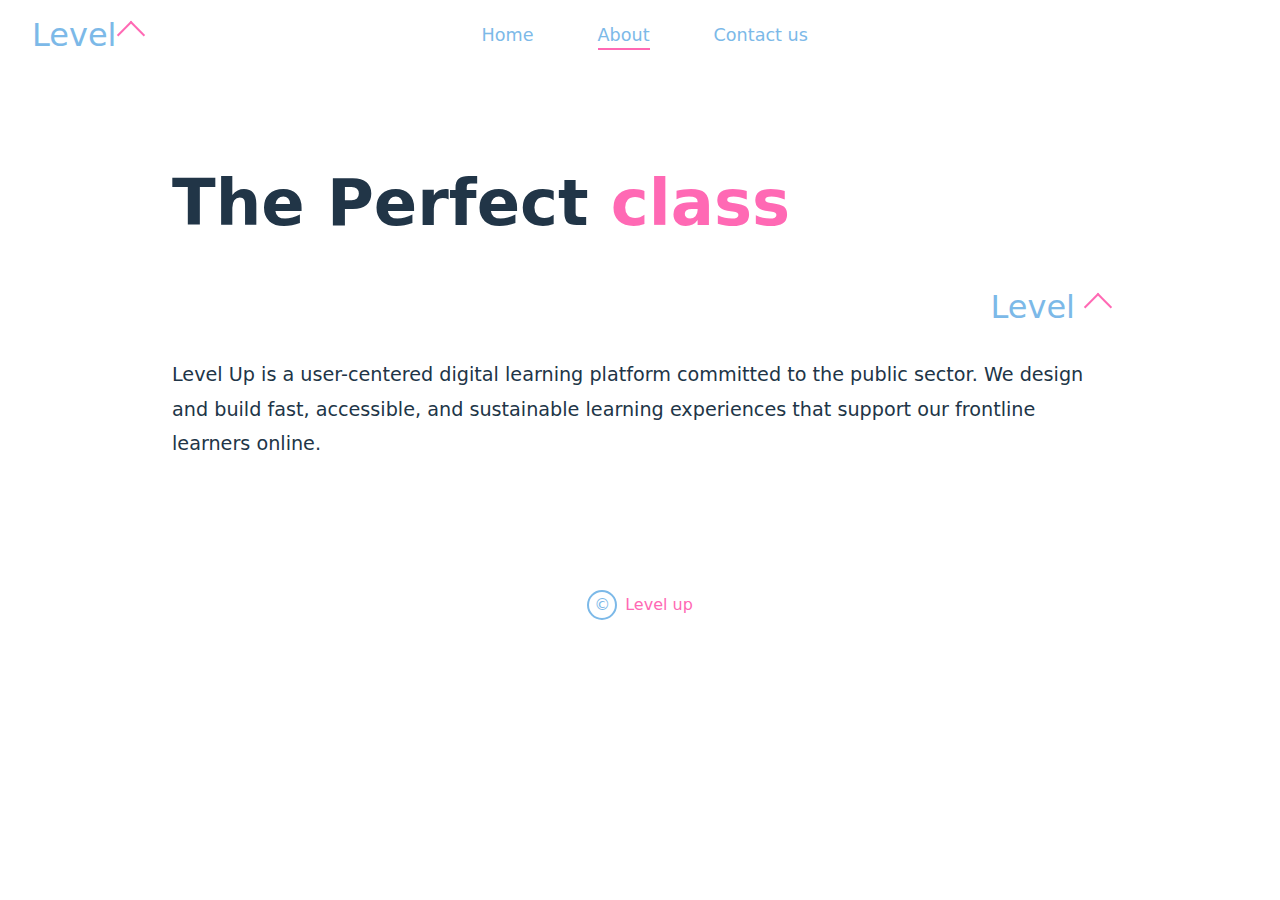
<file: about.html>
<!DOCTYPE html>
<html lang="en">
<head>
    <meta charset="UTF-8">
    <meta name="viewport" content="width=device-width, initial-scale=1.0">
    <title>About - Level Up Learning Platform</title>
    <link rel="stylesheet" href="styles.css">
</head>
<body>
    <nav class="navbar">
        <div class="logo">
            <span>Level</span>
            <div class="logo-house"></div>
        </div>
        <div class="nav-links">
            <a href="index.html">Home</a>
            <a href="about.html" class="active">About</a>
            <a href="contact.html">Contact us</a>
        </div>
    </nav>

    <main>
        <section class="about-section">
            <h1 class="about-title">The Perfect <span class="highlight">class</span></h1>
            
            <div class="about-logo">
                <span class="logo">Level</span>
                <div class="logo-house"></div>
            </div>

            <p class="about-description">
                Level Up is a user-centered digital learning platform committed to the public sector. 
                We design and build fast, accessible, and sustainable learning experiences that support 
                our frontline learners online.
            </p>
        </section>

        <footer>
            <div class="copyright">
                <span class="copyright-symbol">©</span>
                <span class="level-up">Level up</span>
            </div>
        </footer>
    </main>
</body>
</html>
</file>
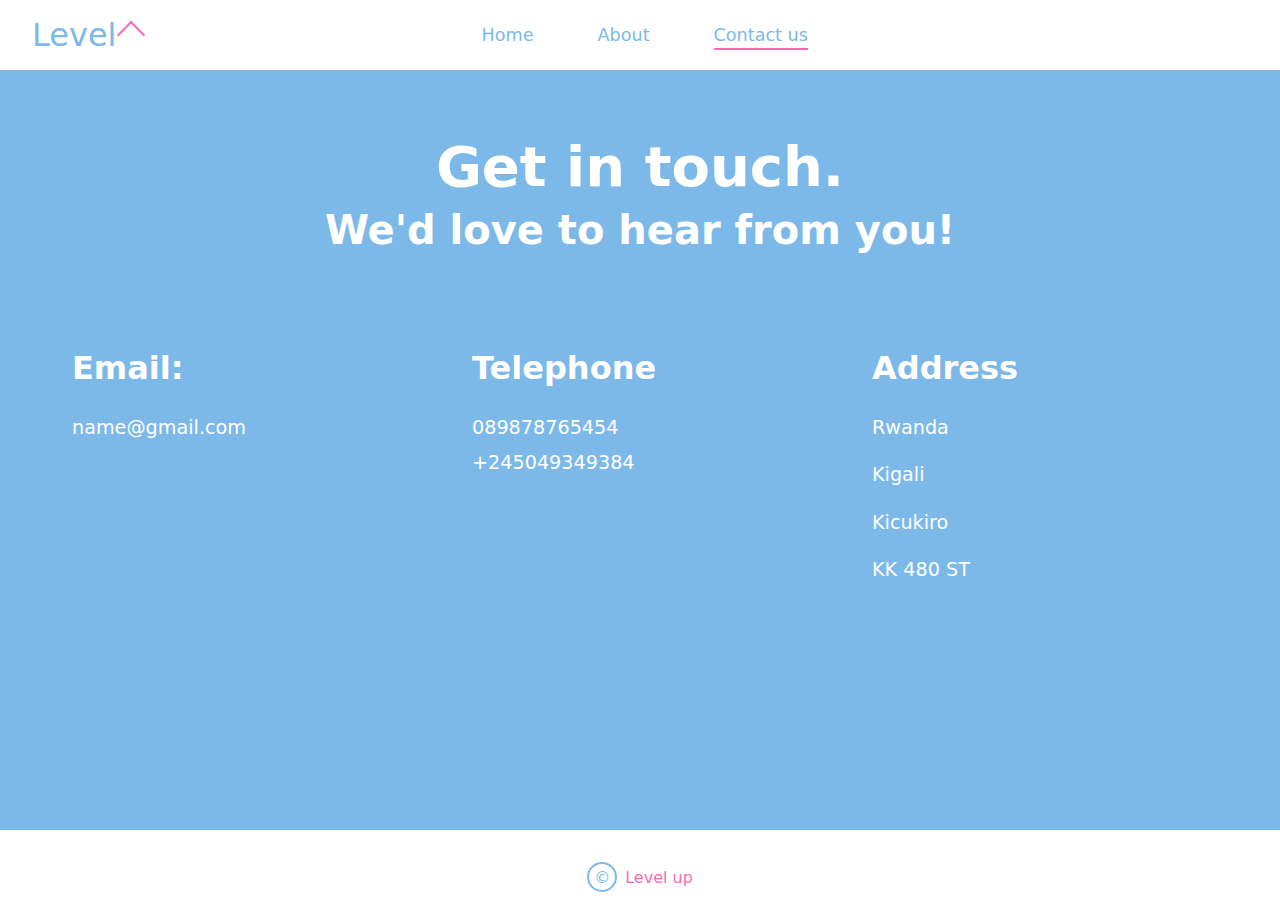
<file: contact.html>
<!DOCTYPE html>
<html lang="en">
<head>
    <meta charset="UTF-8">
    <meta name="viewport" content="width=device-width, initial-scale=1.0">
    <title>Contact Us - Level Up Learning Platform</title>
    <link rel="stylesheet" href="styles.css">
</head>
<body>
    <nav class="navbar">
        <div class="logo">
            <span>Level</span>
            <div class="logo-house"></div>
        </div>
        <div class="nav-links">
            <a href="index.html">Home</a>
            <a href="about.html">About</a>
            <a href="contact.html" class="active">Contact us</a>
        </div>
    </nav>

    <main>
        <section class="contact-section">
            <h1 class="contact-title">Get in touch.</h1>
            <h2 class="contact-subtitle">We'd love to hear from you!</h2>

            <div class="contact-grid">
                <div class="contact-item">
                    <h3>Email:</h3>
                    <p>name@gmail.com</p>
                </div>
                
                <div class="contact-item">
                    <h3>Telephone</h3>
                    <p>089878765454</p>
                    <p>+245049349384</p>
                </div>
                
                <div class="contact-item">
                    <h3>Address</h3>
                    <ul class="address-list">
                        <li>Rwanda</li>
                        <li>Kigali</li>
                        <li>Kicukiro</li>
                        <li>KK 480 ST</li>
                    </ul>
                </div>
            </div>
        </section>

        <footer>
            <div class="copyright">
                <span class="copyright-symbol">©</span>
                <span class="level-up">Level up</span>
            </div>
        </footer>
    </main>
</body>
</html>
</file>
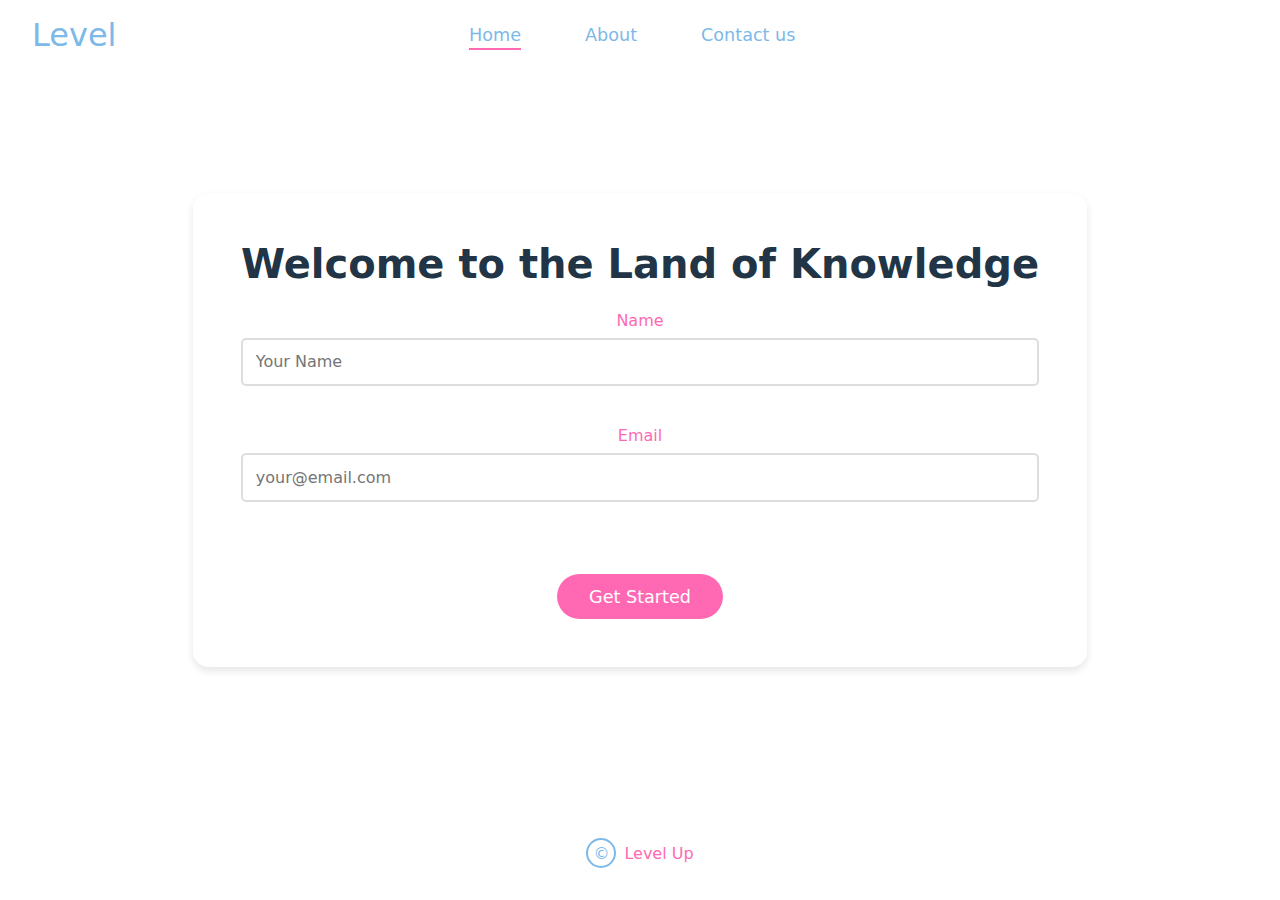
<file: welcome.html>
<html lang="en">
<head>
    <meta charset="UTF-8">
    <meta name="viewport" content="width=device-width, initial-scale=1.0">
    <title>Level Up - Learning Platform</title>
    <link rel="stylesheet" href="styles.css">
</head>
<body>
    <nav class="navbar">
        <div class="logo">
            <span>Level</span>
            <div class="logo-line"></div>
        </div>
        <div class="nav-links">
            <a href="index.html" class="active">Home</a>
            <a href="about.html">About</a>
            <a href="contact.html">Contact us</a>
        </div>
    </nav>
    
    <main>
        <section class="welcome-section">
            <div class="welcome-container">
                <h1 class="welcome-title">Welcome to the Land of Knowledge</h1>
                <form class="welcome-form">
                    <div class="form-group">
                        <label>Name</label>
                        <input type="text" class="input-field" placeholder="Your Name">
                    </div>
                    <div class="form-group">
                        <label>Email</label>
                        <input type="email" class="input-field" placeholder="your@email.com">
                    </div>
                    <button type="submit" class="submit-btn">Get Started</button>
                </form>
            </div>
        </section>
    </main>

    <footer class="footer">
        <div class="copyright">
            <div class="copyright-circle">&copy;</div>
            <span class="pink-text">Level Up</span>
        </div>
    </footer>
</body>
</html>
</file>
<file: styles.css>
:root {
    --primary-blue: #7CB9E8;
    --primary-pink: #FF69B4;
    --text-dark: #213547;
    --bg-light: #ffffff;
}


* {
    margin: 0;
    padding: 0;
    box-sizing: border-box;
    font-family: 'Inter', system-ui, sans-serif;
}

body {
    background-color: var(--bg-light);
    color: var(--text-dark);
    min-height: 100vh;
    display: flex;
    flex-direction: column;
}

.navbar {
    display: flex;
    justify-content: space-between;
    align-items: center;
    padding: 1rem 2rem;
    background-color: var(--bg-light);
    text-align: center;
}

.nav-links {
    flex: 1;
    display: flex;
    justify-content: center;
    gap: 3rem;
}

.nav-links a {
    color: var(--primary-blue);
    text-decoration: none;
    font-size: 1.1rem;
    position: relative;
}

.nav-links a.active::after {
    content: '';
    position: absolute;
    bottom: -5px;
    left: 0;
    width: 100%;
    height: 2px;
    background-color: var(--primary-pink);
}

.welcome-section {
    display: flex;
    justify-content: center;
    align-items: center;
    min-height: 80vh;
    text-align: center;
}

.welcome-container {
    background-color: rgba(255, 255, 255, 0.9);
    padding: 3rem;
    border-radius: 1rem;
    box-shadow: 0 4px 8px rgba(0, 0, 0, 0.1);
}

.welcome-title {
    font-size: 2.5rem;
    margin-bottom: 1.5rem;
    color: var(--text-dark);
}

.welcome-form {
    display: flex;
    flex-direction: column;
    gap: 1rem;
}

.input-field {
    padding: 0.8rem;
    border: 2px solid var(--primary-blue);
    border-radius: 5px;
    font-size: 1rem;
    width: 100%;
}

.submit-btn {
    background-color: var(--primary-pink);
    color: white;
    border: none;
    padding: 0.8rem 2rem;
    border-radius: 25px;
    cursor: pointer;
    font-size: 1.1rem;
    display: block;
    margin: 2rem auto 0;
}

.footer {
    text-align: center;
    padding: 2rem;
    margin-top: auto;
}

.copyright {
    display: flex;
    align-items: center;
    justify-content: center;
    gap: 0.5rem;
}

.copyright-circle {
    width: 30px;
    height: 30px;
    border: 2px solid var(--primary-blue);
    border-radius: 50%;
    display: flex;
    align-items: center;
    justify-content: center;
    color: var(--primary-blue);
}

.pink-text {
    color: var(--primary-pink);
}

@media (max-width: 768px) {
    .nav-links {
        flex-direction: column;
        gap: 1rem;
    }

    .welcome-title {
        font-size: 2rem;
    }

    .input-field {
        font-size: 0.9rem;
    }
}



* {
    margin: 0;
    padding: 0;
    box-sizing: border-box;
    font-family: 'Inter', system-ui, sans-serif;
}

body {
    background-color: var(--bg-light);
    color: var(--text-dark);
    min-height: 100vh;
    display: flex;
    flex-direction: column;
}

.navbar {
    display: flex;
    justify-content: space-between;
    align-items: center;
    padding: 1rem 2rem;
    background-color: var(--bg-light);
}

.logo {
    display: flex;
    align-items: center;
    font-size: 2rem;
    color: var(--primary-blue);
}

.logo-house {
    width: 20px;
    height: 20px;
    border-left: 2px solid var(--primary-pink);
    border-top: 2px solid var(--primary-pink);
    transform: rotate(45deg);
    margin-left: 5px;
}

.nav-links {
    flex: 1;
    display: flex;
    justify-content: center;
    gap: 4rem;
    margin-right: 100px;
}

.nav-links a {
    color: var(--primary-blue);
    text-decoration: none;
    font-size: 1.1rem;
    position: relative;
}

.nav-links a.active::after {
    content: '';
    position: absolute;
    bottom: -5px;
    left: 0;
    width: 100%;
    height: 2px;
    background-color: var(--primary-pink);
}

/* Classes Section */
.classes-section {
    padding: 2rem;
    text-align: center;
}

.classes-section h2 {
    font-size: 2.5rem;
    color: var(--primary-blue);
    margin-bottom: 2rem;
}

.highlight {
    color: var(--primary-pink);
}

.class-cards {
    display: flex;
    justify-content: center;
    gap: 2rem;
    flex-wrap: wrap;
    margin-bottom: 3rem;
}

.card {
    width: 250px;
    height: 150px;
    display: flex;
    align-items: center;
    justify-content: center;
    font-size: 1.5rem;
    color: white;
    border-radius: 8px;
    cursor: pointer;
    transition: transform 0.3s ease;
}

.card.pink {
    background-color: var(--primary-pink);
}

.card.blue {
    background-color: var(--primary-blue);
}

.card:hover {
    transform: translateY(-5px);
}

/* About Page Styles */
.about-section {
    max-width: 1000px;
    margin: 4rem auto;
    padding: 2rem;
}

.about-title {
    font-size: 4rem;
    margin-bottom: 3rem;
    color: var(--text-dark);
}

.about-logo {
    margin: 2rem 0;
    display: flex;
    align-items: center;
    justify-content: flex-end;
    gap: 0.5rem;
}

.about-description {
    font-size: 1.2rem;
    line-height: 1.8;
    color: var(--text-dark);
    margin-top: 2rem;
}

/* Contact Page Styles */
.contact-section {
    background-color: var(--primary-blue);
    color: white;
    min-height: calc(100vh - 140px);
    padding: 4rem 2rem;
}

.contact-title {
    font-size: 3.5rem;
    text-align: center;
    margin-bottom: 0.5rem;
}

.contact-subtitle {
    font-size: 2.5rem;
    text-align: center;
    margin-bottom: 4rem;
}

.contact-grid {
    display: grid;
    grid-template-columns: repeat(3, 1fr);
    gap: 4rem;
    max-width: 1200px;
    margin: 0 auto;
    padding: 2rem;
}

.contact-item h3 {
    font-size: 2rem;
    margin-bottom: 1.5rem;
}

.contact-item p, 
.contact-item li {
    font-size: 1.2rem;
    line-height: 1.8;
}

.address-list {
    list-style: none;
}

.address-list li {
    margin-bottom: 0.8rem;
}

/* Register Section */
.register-section {
    text-align: center;
    padding: 3rem 1rem;
}

.register-text {
    color: var(--primary-pink);
    font-size: 1.5rem;
    margin-bottom: 2rem;
    line-height: 1.5;
}

.register-btn {
    padding: 0.8rem 3rem;
    font-size: 1.2rem;
    color: var(--primary-blue);
    background: transparent;
    border: 2px solid var(--primary-blue);
    border-radius: 25px;
    cursor: pointer;
    transition: all 0.3s ease;
}

.register-btn:hover {
    background-color: var(--primary-blue);
    color: white;
}

/* Modal Styles */
.modal {
    display: none;
    position: fixed;
    top: 0;
    left: 0;
    width: 100%;
    height: 100%;
    background-color: rgba(0, 0, 0, 0.5);
    align-items: center;
    justify-content: center;
}

.modal-content {
    background-color: white;
    padding: 2rem;
    border-radius: 10px;
    width: 90%;
    max-width: 500px;
}

.modal-content h2 {
    color: var(--primary-pink);
    margin-bottom: 2rem;
    text-align: center;
}

.form-group {
    margin-bottom: 1.5rem;
}

.form-group label {
    display: block;
    color: var(--primary-pink);
    margin-bottom: 0.5rem;
}

.form-group input,
.form-group select,
.form-group textarea {
    width: 100%;
    padding: 0.8rem;
    border: 2px solid #ddd;
    border-radius: 5px;
    font-size: 1rem;
}

.submit-btn {
    background-color: var(--primary-pink);
    color: white;
    border: none;
    padding: 0.8rem 2rem;
    border-radius: 25px;
    cursor: pointer;
    font-size: 1.1rem;
    display: block;
    margin: 2rem auto 0;
}

footer {
    text-align: center;
    padding: 2rem;
    margin-top: auto;
}

.copyright {
    display: inline-flex;
    align-items: center;
    gap: 0.5rem;
}

.copyright-symbol {
    width: 30px;
    height: 30px;
    border: 2px solid var(--primary-blue);
    border-radius: 50%;
    display: flex;
    align-items: center;
    justify-content: center;
    color: var(--primary-blue);
}

.level-up {
    color: var(--primary-pink);
}

@media (max-width: 768px) {
    .nav-links {
        margin-right: 0;
        gap: 2rem;
    }

    .contact-grid {
        grid-template-columns: 1fr;
        gap: 2rem;
        text-align: center;
    }

    .about-title {
        font-size: 3rem;
    }

    .contact-title {
        font-size: 2.5rem;
    }

    .contact-subtitle {
        font-size: 2rem;
    }

    .class-cards {
        gap: 1rem;
    }

    .card {
        width: 200px;
        height: 120px;
    }
}
</file>
